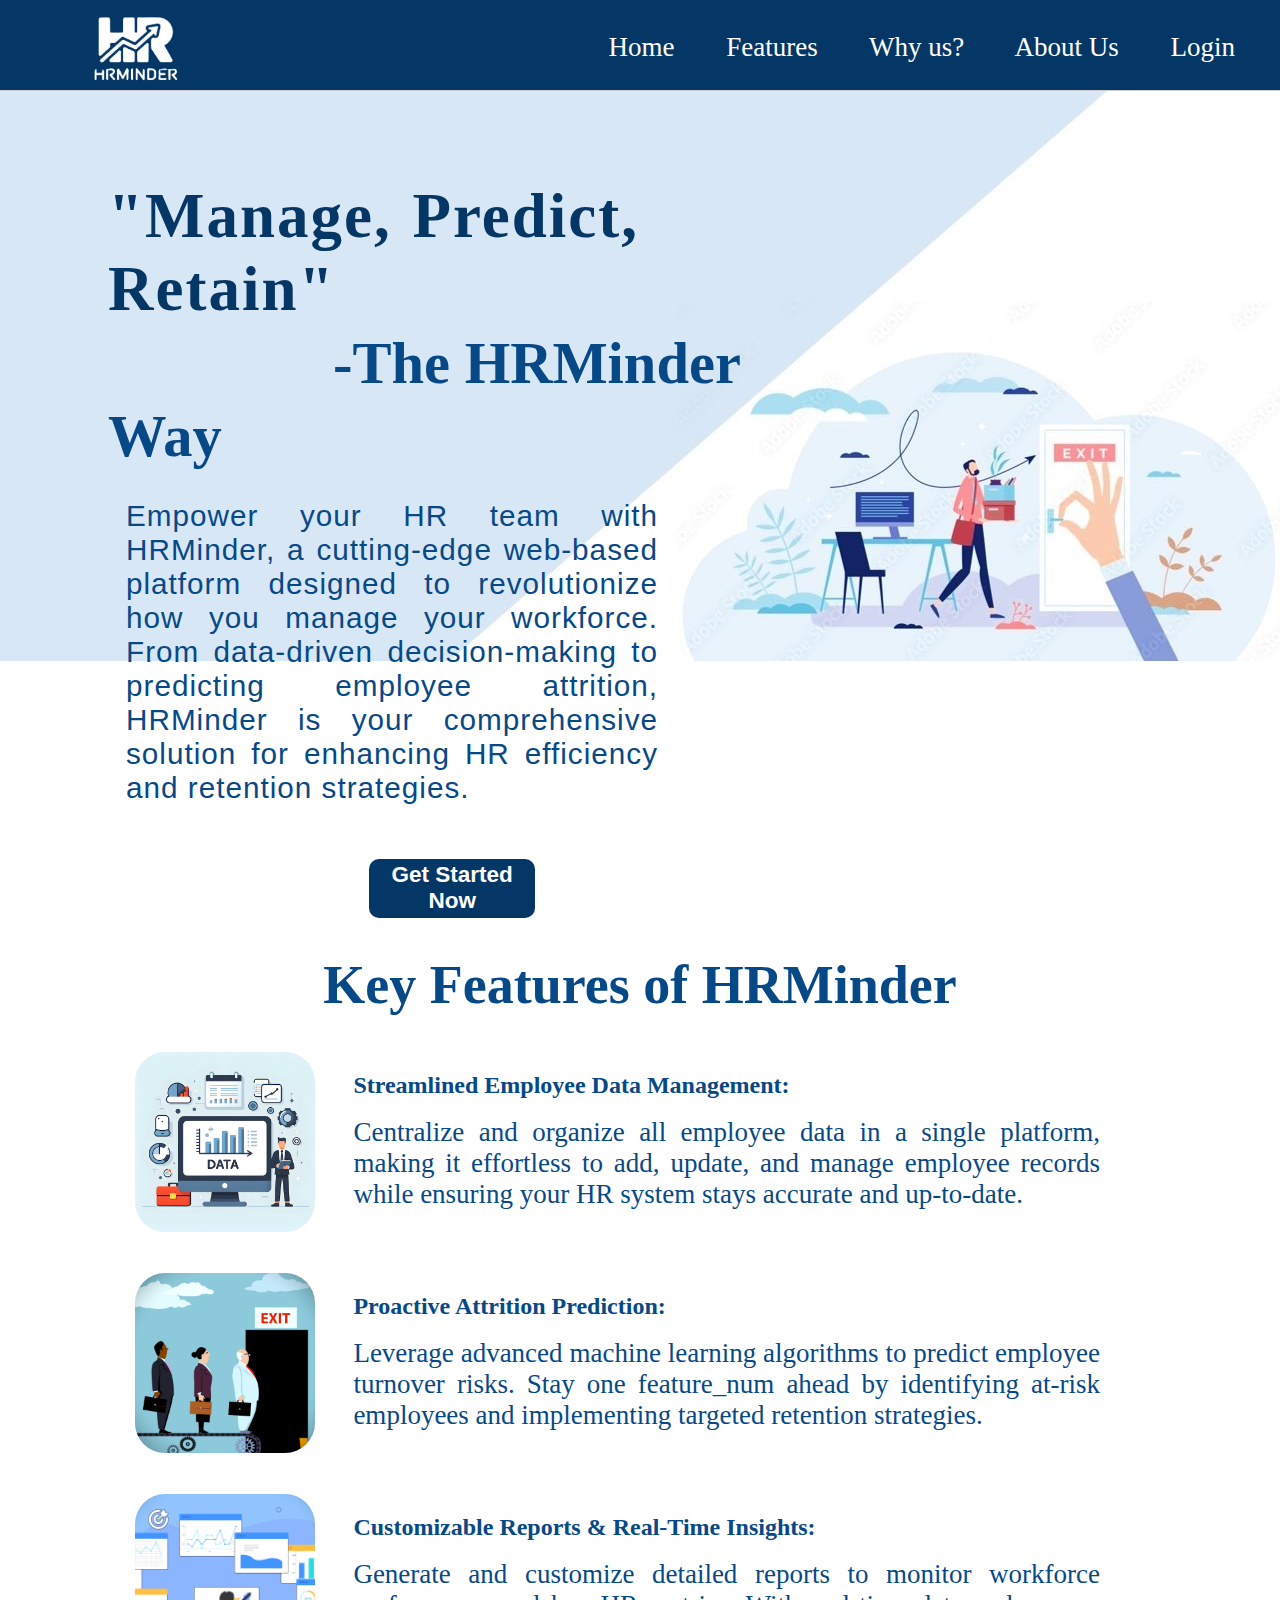
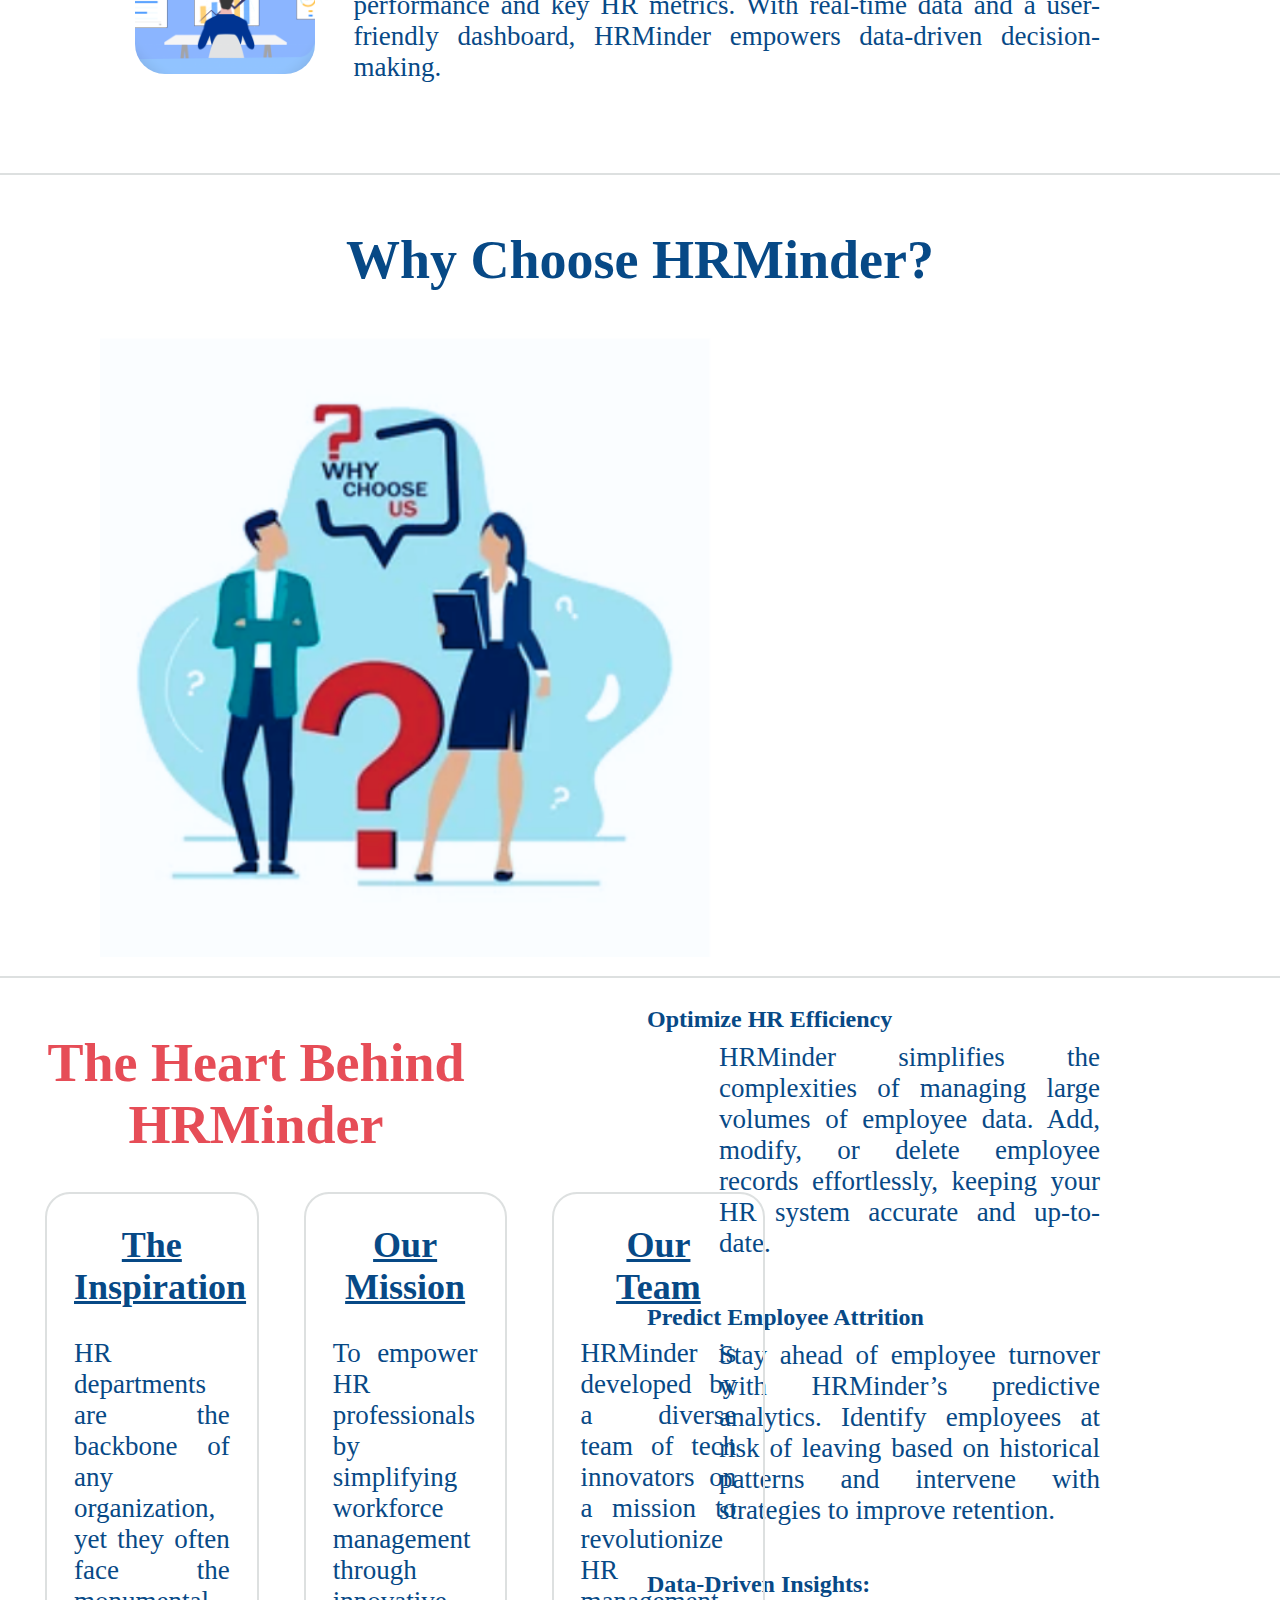
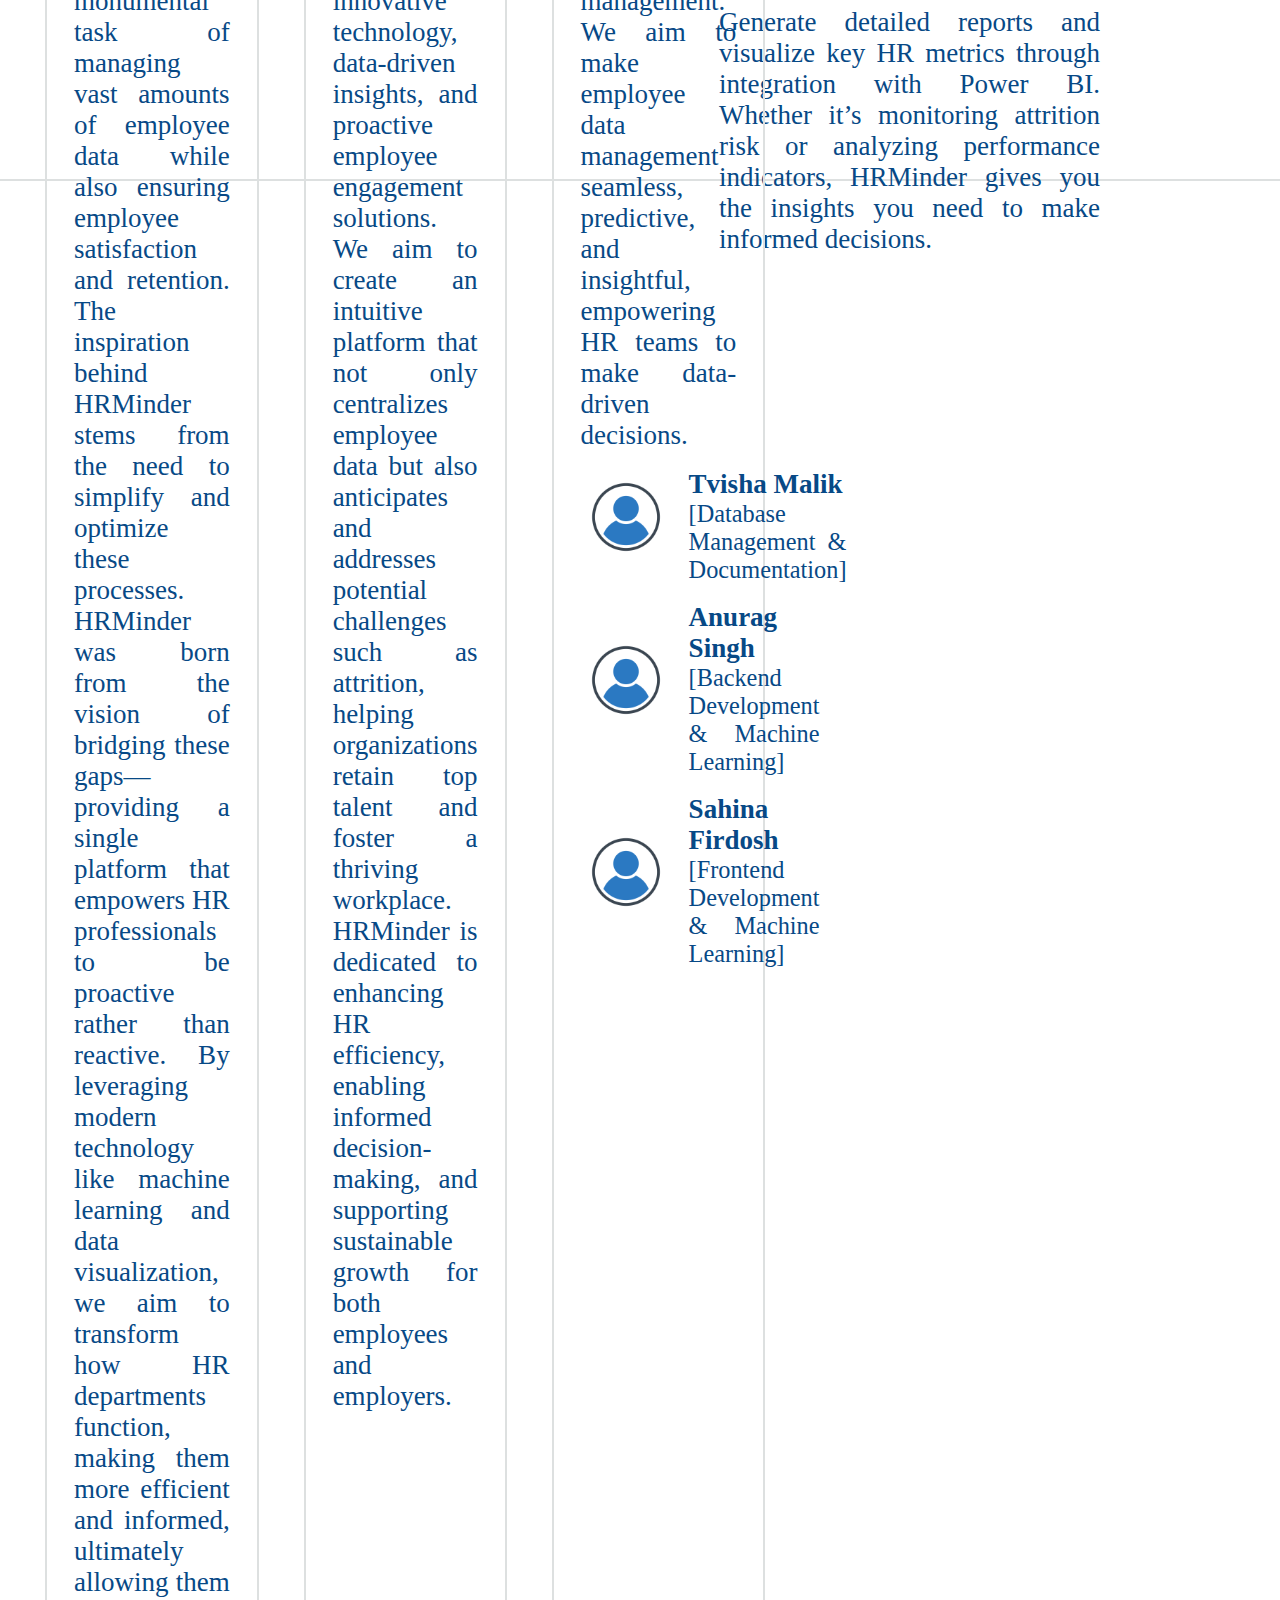
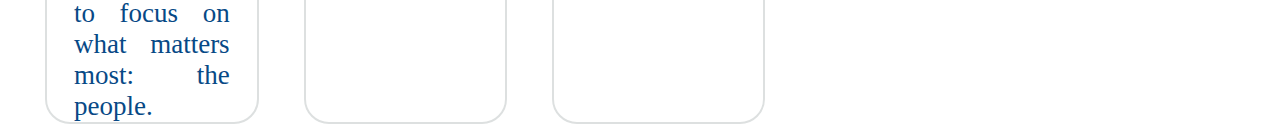
<file: Home/index.html>
<!DOCTYPE html>
<html lang="en">

<head>
    <meta charset="UTF-8">
    <meta name="viewport" content="width=device-width, initial-scale=1.0">
    <link rel="stylesheet" href="stylee1.css">
    <title>HRMinder | Home</title>
</head>

<body>
    <nav>
        <a href="index.html"><img src="HRM_logo.png" alt="HRMinder"></a>
        <div class="nav_right">
            <a href="#home">Home</a>
            <a href="#hrm_features">Features</a>
            <a href="#why_hrm">Why us?</a>
            <a href="#about_us">About Us</a>
            <!-- <a href="">Contact Us</a> -->
            <a href="/Minor_project/login/login.php">Login</a>
        </div>
    </nav>

    <div id="home">
        <div class="home_left">
            <!-- <h1>"<span style="color: #28A745;">Manage,</span> <span style="color: #28A745;">Predict,</span> <span style="color: #28A745;">Retain</span>" <br><span class="line2">-The HRMinder Way</span></h1> -->
            <h1>"Manage, Predict, Retain" <br><span class="line2">-The HRMinder Way</span></h1>
            <p>Empower your HR team with HRMinder, a cutting-edge web-based platform designed to revolutionize how you
                manage your workforce. From data-driven decision-making to predicting employee attrition, HRMinder is
                your comprehensive solution for enhancing HR efficiency and retention strategies.
            </p>
            <form action="/Minor_project/signup/signup.php" method="post">
                <button type="submit">Get Started Now</button>
                <!-- <button onclick="location.href='/Minor_project/signup/signup.php';">Get Started Now</button> -->
            </form>
        </div>
    </div>

    <div id="hrm_features">
        <h1>Key Features of HRMinder</h1>
        <div class="feature_num">
            <img src="feature1.jpg" alt="">
            <div class="feature_num_right">
                <h2>Streamlined Employee Data Management:</h2>
                <p>Centralize and organize all employee data in a single platform, making it effortless to add, update,
                    and manage employee records while ensuring your HR system stays accurate and up-to-date.</p>
            </div>
        </div>
        <div class="feature_num">
            <img src="feature2.png" alt="">
            <div class="feature_num_right">
                <h2>Proactive Attrition Prediction:</h2>
                <p>Leverage advanced machine learning algorithms to predict employee turnover risks. Stay one feature_num ahead
                    by identifying at-risk employees and implementing targeted retention strategies.</p>
            </div>
        </div>
        <div class="feature_num">
            <img src="feature3.png" alt="">
            <div class="feature_num_right">
                <h2>Customizable Reports & Real-Time Insights:</h2>
                <p>Generate and customize detailed reports to monitor workforce performance and key HR metrics. With
                    real-time data and a user-friendly dashboard, HRMinder empowers data-driven decision-making.</p>
            </div>
        </div>
    </div>

    <div id="why_hrm">
        <h1>Why Choose HRMinder?</h1>
        <div class="why_hrm_left">
            <img src="why_us.png" alt="Features">
        </div>
        <div class="why_hrm_right">
            <div class="why_hrm_num">
                <h2>Optimize HR Efficiency</h2>
                <p>HRMinder simplifies the complexities of managing large volumes of employee data. Add, modify, or
                    delete employee records effortlessly, keeping your HR system accurate and up-to-date.</p>
            </div>
            <div class="why_hrm_num">
                <h2>Predict Employee Attrition</h2>
                <p>Stay ahead of employee turnover with HRMinder’s predictive analytics. Identify employees at risk of
                    leaving based on historical patterns and intervene with strategies to improve retention.</p>
            </div>
            <div class="why_hrm_num">
                <h2>Data-Driven Insights:</h2>
                <p>Generate detailed reports and visualize key HR metrics through integration with Power BI. Whether
                    it’s monitoring attrition risk or analyzing performance indicators, HRMinder gives you the insights
                    you need to make informed decisions.</p>
            </div>
        </div>
    </div>

    <div id="about_us">
        <h1>The Heart Behind HRMinder</h1>
        <div class="columns">
            <div class="col">
                <h2>The Inspiration</h2>
                <p>HR departments are the backbone of any organization, yet they often face the monumental task of
                    managing vast amounts of employee data while also ensuring employee satisfaction and retention. The
                    inspiration behind HRMinder stems from the need to simplify and optimize these processes.<br>

                    HRMinder was born from the vision of bridging these gaps—providing a single platform that empowers
                    HR professionals to be proactive rather than reactive. By leveraging modern technology like machine
                    learning and data visualization, we aim to transform how HR departments function, making them more
                    efficient and informed, ultimately allowing them to focus on what matters most: the people.</p>
            </div>
            <div class="col">   
                <h2>Our Mission</h2>
                <p>To empower HR professionals by simplifying workforce management through innovative technology,
                    data-driven insights, and proactive employee engagement solutions. We aim to create an intuitive
                    platform that not only centralizes employee data but also anticipates and addresses potential
                    challenges such as attrition, helping organizations retain top talent and foster a thriving
                    workplace. HRMinder is dedicated to enhancing HR efficiency, enabling informed decision-making, and
                    supporting sustainable growth for both employees and employers.
                </p>
            </div>
            <div class="col">
                <h2>Our Team</h2>
                <p>HRMinder is developed by a diverse team of tech innovators on a mission to revolutionize HR management. We aim to make employee data management seamless, predictive, and insightful, empowering HR teams to make data-driven decisions.</p>
                <div class="team">
                    <div class="member">
                        <img src="user.png" alt="Member">
                        <div class="details">
                            <p><span>Tvisha Malik</span> <br> [Database Management & Documentation]</p>
                        </div>
                    </div>
                    <div class="member">
                        <img src="user.png" alt="Member">
                        <div class="details">
                            <p><span>Anurag Singh</span> <br> [Backend Development & Machine Learning]</p>
                        </div>
                    </div>
                    <div class="member">
                        <img src="user.png" alt="Member">
                        <div class="details">
                            <p><span>Sahina Firdosh</span> <br> [Frontend Development & Machine Learning]</p>
                        </div>
                    </div>
                </div>
            </div>
        </div>
    </div>

</body>

</html>
</file>
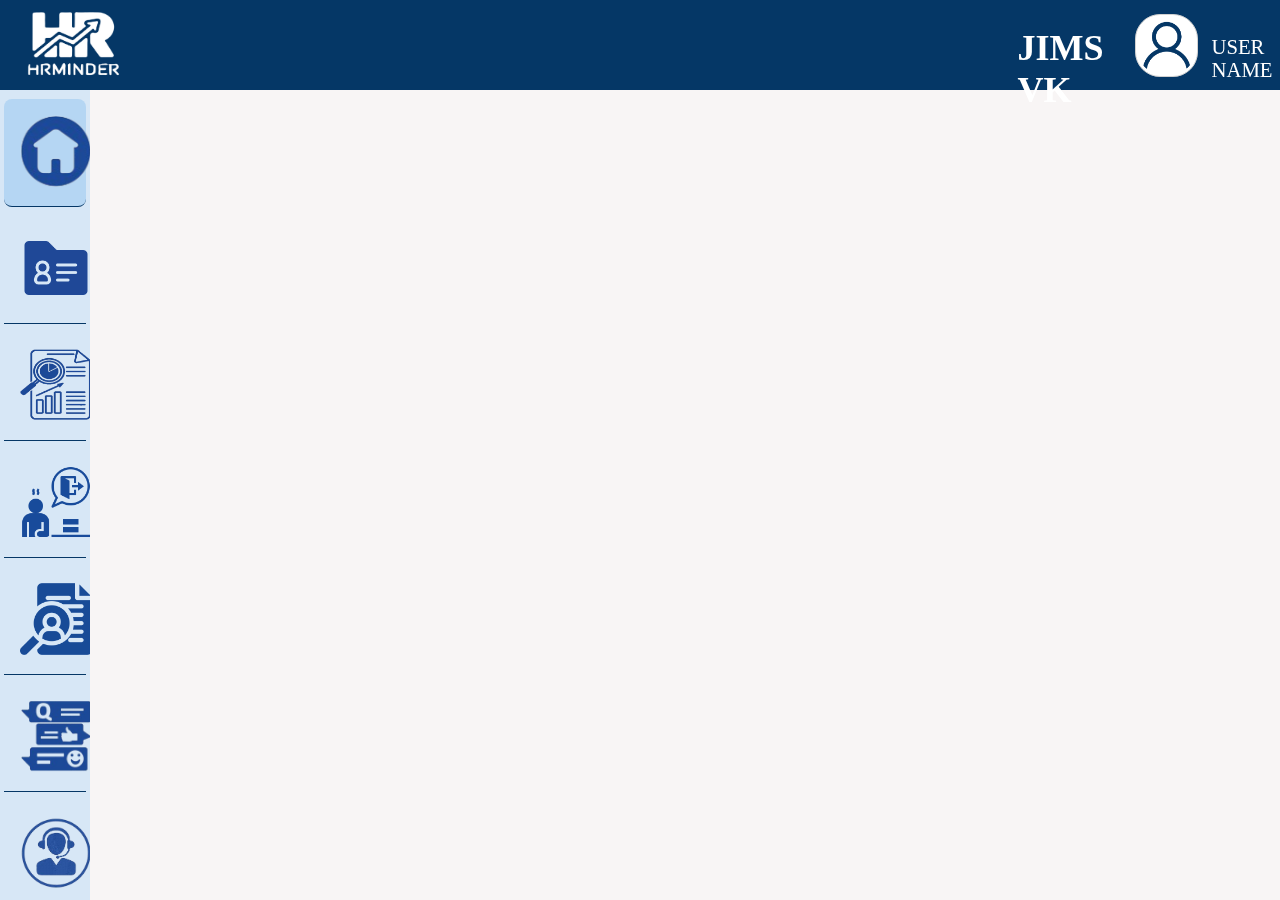
<file: main/basic_structure.html>
<!DOCTYPE html>
<html lang="en">

<head>
    <meta charset="UTF-8">
    <meta name="viewport" content="width=device-width, initial-scale=1.0">
    <link rel="stylesheet" href="basic_structure.css">
    <title>HRMinder | Employee Data</title>
</head>

<body>
    <nav>
        <div class="nav_left">
            <a href="/Minor_project/Home/index.html"><img src="HRM_logo.png" alt="HRMinder"></a>
            <!-- <img src="menu_logo2.png" alt="Menu" id="menu_logo"> -->
        </div>
        <!-- Organisation Name -->
        <a href="https://jimsd.org/" class="org_name">JIMS VK</a>
        <div class="nav_right">

            <img src="user.png" alt="User-Profile" class="Profile_pic">
            <div class="username">USER NAME</div>
            <!-- dropdown list -->
            <ul class="profile_card">
                    <li>
                        <a href="#">
                            <img src="user_profile.png" alt="My Profile">
                            <span>My Profile</span>
                        </a>
                    </li>
                    <li>
                        <a href="#">
                            <img src="change_pass.png" alt="Change Password">
                            <span>Change Password</span>
                        </a>
                    </li>
                    <li>
                        <a href="#">
                            <img src="logout.png" alt="Log Out">
                            <span>Log Out</span>
                        </a>
                    </li>
                </ul>
        </div>
    </nav>

<!-- sidebar menu -->
    <div class="sidebar_menu">
        <ul class="main_menu">
            <li class="active">
                <a href="dashboard.html">
                    <img src="Dashborad.png" alt="Dashboard">
                    <span>Dashboard</span>
                </a>
            </li>
            <li>
                <a href="employee_data.php">
                    <img src="contact-data.png" alt="Employee Data">
                    <span>Employee Data</span>
                </a>
            </li>
            <li>
                <a href="report.php">
                    <img src="Report.png" alt="Analysis and Report">
                    <span>Analysis & Report</span>
                </a>
            </li>
            <li>
                <a href="#">
                    <img src="attrition.png" alt="Attrition Prediction">
                    <span>Attrition Prediction</span>
                </a>
            </li>
            <li>
                <a href="#">
                    <img src="resume_icon.png" alt="AI Resume Screening">
                    <span>AI Resume Screening</span>
                </a>
            </li>        
            <li>
                <a href="#">
                    <img src="Survey.png" alt="Survey & feedback">
                    <span>Survey & Feedback</span>
                </a>
            </li>
            <li>
                <a href="#">
                    <img src="Help_Support.png" alt="Help and Supprt">
                    <span>Help & Support</span>
                </a>
            </li>
        </ul>
    </div>    
</body>

</html>
</file>
<file: Home/stylee1.css>
body{
    margin: 0;
    padding-top: 10vh;
}

nav{
    height: 10vh;
    width: 100%;
    background-color: #053766;
    border-bottom: 1px solid rgb(206, 204, 204);
    display: flex;
    justify-content: space-between;
    position: fixed;
    top: 0;
}

nav img{
    height: 8vh;
    width: 10vh;
    margin-left: 10vh;
    margin-top: 1.5vh;
}

.nav_right{
    font-size: 3vh;
    margin-top: 3.5vh;
}

.nav_right a{
    color: white;
    text-decoration: none;
    margin-right: 5vh;
}

.nav_right a:hover{
    text-decoration: underline;
    color: #D7E7F6;
}

#home{
    display: flex;
    /* border-bottom:#dde0e0 2px solid ; */
    background-image: url("home.jpg");
    background-repeat: no-repeat;
    height: 90vh;
    width: fit-content;

}

.home_left{
    float: left;
    width: 50%;
    margin-left: 12vh;
    /* color: #2b7f9b; */
    color: #074986;
    /* color: #074986; */
    /* background-image: url("bg.webp"); */
}

.home_left h1{
    font-size: 7vh;
    color: #053766;
    /* color: purple; */
    margin-bottom: 0;
    margin-top: 10vh;
    letter-spacing: 2px;
    word-spacing: 3px;
}

.line2{
    font-size: 6.5vh;
    /* color: purple; */
    color: #074986;
    margin-left: 25vh;
    letter-spacing: normal;
    word-spacing: normal;
}

.home_left p{
    /* font-family: Arial, Helvetica, sans-serif; */
    font-family: -apple-system, BlinkMacSystemFont, "Segoe UI", Roboto, Oxygen-Sans, Ubuntu, Cantarell, "Helvetica Neue", sans-serif;
    font-size: 3.3vh;
    text-align:justify;
    margin-top: 3vh;
    margin-right: 10vh;
    margin-left: 2vh;
    margin-bottom: 6vh;
    letter-spacing: 1px;
    /* font-weight: bold; */
}

.home_left button{
    margin-left: 29vh;
    height: 6.5vh;
    width: 13vw;
    border: none;
    border-radius: 10px;
    background-color: #053766;
    color: white;
    font-size: 2.5vh;
    font-weight: bold;
    cursor: pointer;
}

.home_left button:hover{
    background-color:#28A745;
}

.home_right{
    float: right;
    width: 50%;
    text-align: center;
}

#hrm_features, #why_hrm, #about_us{
    color: #074986;
    padding-bottom: 3vh;
    border-bottom:#dde0e0 2px solid ;
    text-align: justify;
}

#hrm_features h1, #why_hrm h1, #about_us h1{
    text-align: center;
    margin-top: 6vh;
    font-size: 6vh;
}

.feature_num{
    display: flex;
    margin-bottom: 2vh;
}

.feature_num img{
    height: 20vh;
    width: 20vh;
    margin-left: 15vh;
    float: left;
    border-radius: 30px;
}

.feature_num_right{
    margin-left: 3vw;
    float: right;
}

.feature_num_right h2, .why_hrm_num h2 {
    margin-bottom: 0;
}

.feature_num_right p, .why_hrm_num p{
    margin-top: 2vh;
    margin-bottom: 5vh;
    margin-right: 20vh;
    font-size: 3vh;
}

#why_hrm, #about_us{
    height: 80vh;
}

.why_hrm_left{
    float: left;
    width: 35%;
    margin-left: 10vh;
}

.why_hrm_left img{
    text-align: center;
    height: 70vh;
}

.why_hrm_right{
    float: right;
    width: 60%;
}

.why_hrm_num h2{
    margin-top: 5vh;
    margin-left: 15vh;
    margin-bottom: 0;
}

.why_hrm_num p{
    margin-left: 23vh;
    margin-top: 1vh;

}

#about_us h1{
    /* color: #db6068; */
    color: #e64d57;
}

.columns{
    display: flex;
    margin-left: 5vh;
    margin-right: 5vh;
    gap: 5vh;
}

.col{
    width: 33.33%;
    /* border: #074986 2px solid ; */
    border: #dde0e0 2px solid ;
    border-radius: 25px;
    padding-left: 3vh;
    padding-right: 3vh;
}
    
.col h2{
    text-align: center;
    font-size: 4vh;
    /* color: #63a73a; */
    text-decoration: underline;
}

.col p{
    font-size: 3vh;
    margin-bottom: 0;
}

.team{
    margin-bottom: 3vh;
}

.member{
    display: flex;
    align-items: center;
    gap: 2vh;
    margin-top: 0;
}

.member img{
    height: 10vh;
    width: 10vh;
}

.member p{
    margin-top: 2vh;
    margin-bottom: 0;  
    font-size: 2.7vh;
}

.member p span{
    font-size: 3vh;
    font-weight: bold;
}
</file>
<file: main/basic_structure.css>
*{
    margin: 0;
    padding: 0;
    outline: none;
    border: none;
    box-sizing: border-box;
}

body{
    display: flex;
    /* background-color: #ece4e4be; */
    background-color: #ece4e45b;
}

nav{
    height: 10vh;
    width: 100%;
    background-color: #053766;
    position: fixed;
    display: flex;
    justify-content: space-between;
    z-index: 1;
}

.nav_left img{
    height: 8vh;
    width: 11vh;
    margin-left: 2.5vh;
    margin-top: 1vh;
}

.nav_right{
    display: flex;
}

.org_name{
    margin-left: 70vw;
    margin-top: 3vh;
    margin-right: 2vh;
    color: white;
    font-weight: bold;
    font-size: 4vh;
    text-decoration: none;
    cursor: pointer;
}

.Profile_pic{
    height: 7vh;
    width: 7vh;
    margin: 1.5vh;
    border: 1px solid #d1d1d1;
    border-radius: 25px;
    background-color: white;
}

.username{
    width: fit-content;
    height: fit-content;
    font-size: 2.3vh;
    margin-right: 10vh;
    margin-top: 4vh;
    color: white;
}

.profile_card{
    background-color: white;
    box-shadow: 0 4px 8px 0 rgba(0, 0, 0, 0.041), 0 6px 20px 0 rgba(0, 0, 0, 0.075);
    border: 1px solid  #d1d1d1;
    border-radius: 10px;
    height: 25vh;
    position: absolute;
    top: 95%;
    right: 3vh;
    list-style: none;
    display: none;
}

.profile_card li{
    margin: 0.5vh 2vh 0.5vh 2vh;
    padding: 1vh;

}

.profile_card li a{
    display: flex;
    text-decoration: none;
}

.profile_card li:hover{
    background-color: rgba(220, 220, 220, 0.418);
    border-radius: 10px;
}

.profile_card img{
    height: 5vh;
    width: 5vh;
    margin-right: 1vh;
}

.profile_card span{
    color: #555555;
    margin-top: 1.5vh;
}

.nav_right:hover .profile_card{
    display: block;
}


/* Sidebar Menu */
.sidebar_menu{
    position: sticky;
    top: 0;
    left: 0;
    bottom: 0;
    margin-top: 10vh;
    width: 7vw;
    height: 90vh;
    overflow: hidden;
    transition: all 0.5s linear;
    color: #053766;
    background-color: #D7E7F6;
}

.sidebar_menu:hover{
    width: 17vw;
    transition: 0.5s;
}

#menu_logo{
    height: 6vh;
    width: 6vh;
    margin-left: 4vw;
}

.main_menu{
    height: 90%;
    position: relative;
    list-style: none;
    padding: 0;
}

.main_menu li{
    height: 12vh;
    /* width: 84%; */
    padding: 1rem;
    margin: 1vh 4% 0 4%;
    border-bottom: 1px solid #053766;
    transition: all 0.5s ease-in-out;
}

.main_menu li:hover, .active{
    border-radius: 8px;
    background: #b5d6f3;
}

.main_menu a{
    color: #053766;
    text-decoration: none;
    /* margin: auto; */
    display: flex;
    align-items: center;
    gap: 0.5rem;
}

.main_menu a span{
    overflow: hidden;
}

.main_menu li img{
    height: 8vh;
    width: 8vh;
    /* margin-right: 0.5vh; */
}

.main_menu a:hover{
    color: black;
}
</file>
